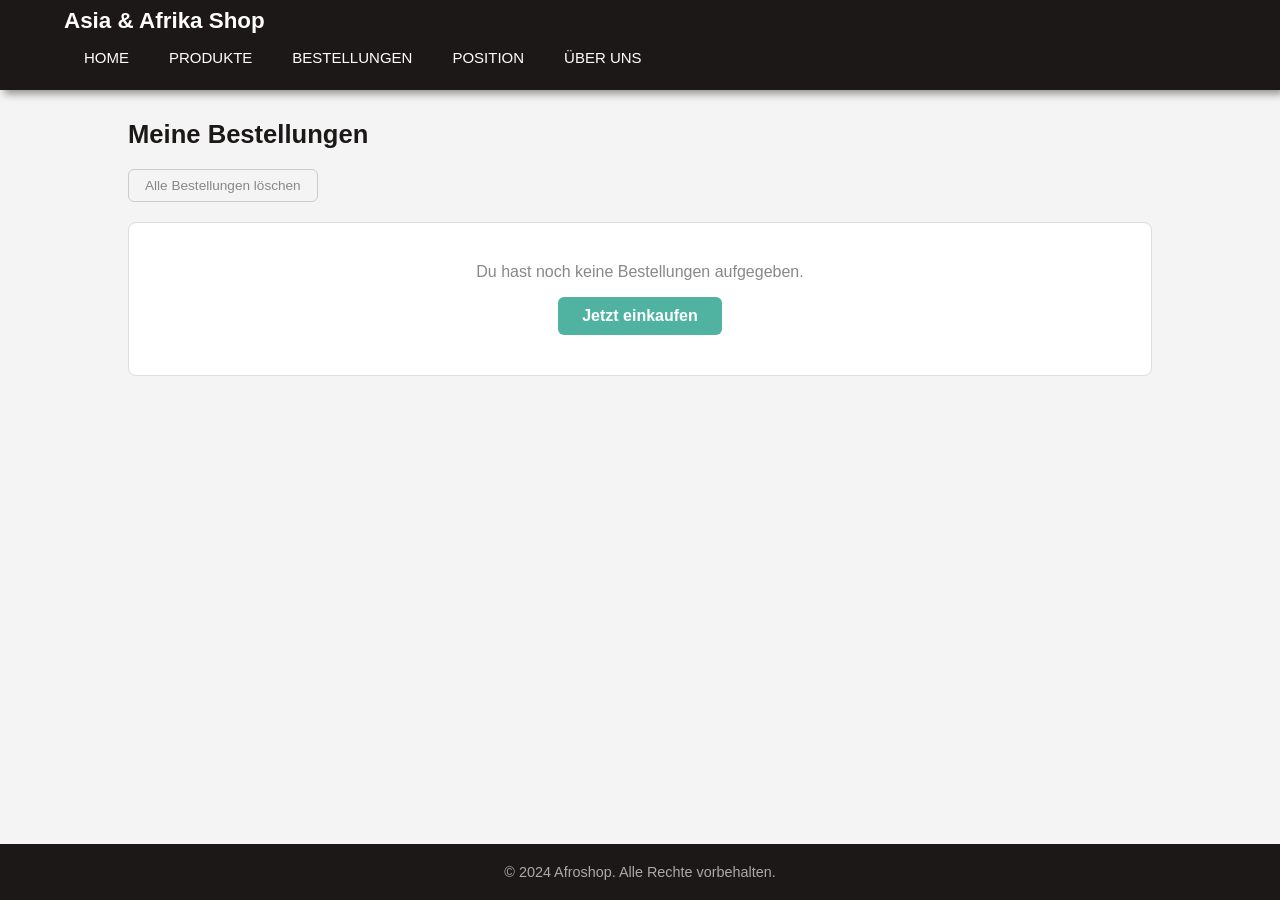
<file: SWE2_Projekt/bestellungen.html>
<!DOCTYPE html>
<html lang="de">
<head>
    <meta charset="UTF-8">
    <meta name="viewport" content="width=device-width, initial-scale=1.0">
    <title>Bestellungen – Afroshop</title>
    <link rel="stylesheet" href="main.css">
    <style>
        .orders-section {
            margin: 120px auto 40px;
            width: 80%;
        }

        .orders-section h2 {
            font-size: 1.6rem;
            margin-bottom: 20px;
            color: #1c1818;
        }

        .keine-bestellungen {
            background: #fff;
            border: 1px solid #ddd;
            border-radius: 8px;
            padding: 40px;
            text-align: center;
            color: #888;
        }

        .keine-bestellungen a {
            display: inline-block;
            margin-top: 16px;
            padding: 10px 24px;
            background-color: #50b3a2;
            color: #fff;
            text-decoration: none;
            border-radius: 6px;
            font-weight: 600;
            transition: background-color 0.2s;
        }

        .keine-bestellungen a:hover {
            background-color: #3b8c78;
        }

        .bestellung-card {
            background: #fff;
            border: 1px solid #ddd;
            border-radius: 8px;
            margin-bottom: 20px;
            overflow: hidden;
        }

        .bestellung-header {
            display: flex;
            justify-content: space-between;
            align-items: center;
            background-color: #1c1818;
            color: #fff;
            padding: 14px 20px;
        }

        .bestellung-header .bestell-nr {
            font-weight: 700;
            font-size: 1rem;
            color: #50b3a2;
        }

        .bestellung-header .bestell-datum {
            font-size: 0.85rem;
            color: #aaa;
        }

        .bestellung-artikel {
            list-style: none;
            padding: 0;
        }

        .bestellung-artikel li {
            display: grid;
            grid-template-columns: 70px 1fr auto auto;
            align-items: center;
            gap: 16px;
            padding: 12px 20px;
            border-bottom: 1px solid #f0f0f0;
        }

        .bestellung-artikel li:last-child {
            border-bottom: none;
        }

        .bestellung-artikel img {
            width: 60px;
            height: 60px;
            object-fit: cover;
            border-radius: 4px;
        }

        .artikel-name {
            font-weight: 500;
            font-size: 0.95rem;
        }

        .artikel-menge {
            color: #888;
            font-size: 0.9rem;
        }

        .artikel-preis {
            font-weight: 600;
            color: #333;
            white-space: nowrap;
        }

        .bestellung-footer {
            display: flex;
            justify-content: space-between;
            align-items: center;
            padding: 14px 20px;
            background-color: #f9f9f9;
            border-top: 1px solid #eee;
        }

        .bestellung-footer .status {
            font-size: 0.85rem;
            color: #50b3a2;
            font-weight: 600;
        }

        .bestellung-footer .gesamt {
            font-size: 1.1rem;
            font-weight: 700;
            color: #1c1818;
        }

        .alle-loeschen {
            margin-bottom: 20px;
        }

        .alle-loeschen button {
            background: none;
            border: 1px solid #ccc;
            padding: 8px 16px;
            border-radius: 6px;
            cursor: pointer;
            color: #888;
            font-size: 0.85rem;
            transition: all 0.2s;
        }

        .alle-loeschen button:hover {
            border-color: #e07b39;
            color: #e07b39;
        }
    </style>
</head>
<body>
    <header>
        <div class="container">
            <h1>Asia &amp; Afrika Shop</h1>
            <nav>
                <ul>
                    <li><a href="index1.html">Home</a></li>
                    <li><a href="produkte.html">Produkte</a></li>
                    <li><a href="bestellungen.html">Bestellungen</a></li>
                    <li><a href="position.html">Position</a></li>
                    <li><a href="ueber.html">Über uns</a></li>
                </ul>
            </nav>
        </div>
    </header>

    <div class="orders-section">
        <h2>Meine Bestellungen</h2>
        <div class="alle-loeschen">
            <button onclick="alleLoeschen()">Alle Bestellungen löschen</button>
        </div>
        <div id="bestellungen-container"></div>
    </div>

    <footer>
        <div class="container">
            <p>&copy; 2024 Afroshop. Alle Rechte vorbehalten.</p>
        </div>
    </footer>

    <script>
        function bestellungenAnzeigen() {
            var container = document.getElementById('bestellungen-container');
            var bestellungen = JSON.parse(localStorage.getItem('afroshop_bestellungen') || '[]');

            if (bestellungen.length === 0) {
                container.innerHTML = `
                    <div class="keine-bestellungen">
                        <p>Du hast noch keine Bestellungen aufgegeben.</p>
                        <a href="produkte.html">Jetzt einkaufen</a>
                    </div>`;
                return;
            }

            // Neueste Bestellung zuerst
            var sortiert = bestellungen.slice().reverse();

            container.innerHTML = sortiert.map(function (bestellung) {
                var artikelHTML = bestellung.artikel.map(function (item) {
                    return `
                        <li>
                            <img src="img/${item.image}" alt="${item.name}">
                            <span class="artikel-name">${item.name}</span>
                            <span class="artikel-menge">x${item.quantity}</span>
                            <span class="artikel-preis">${(item.price * item.quantity).toFixed(2)} €</span>
                        </li>`;
                }).join('');

                return `
                    <div class="bestellung-card">
                        <div class="bestellung-header">
                            <span class="bestell-nr">${bestellung.id}</span>
                            <span class="bestell-datum">${bestellung.datum} um ${bestellung.uhrzeit}</span>
                        </div>
                        <ul class="bestellung-artikel">
                            ${artikelHTML}
                        </ul>
                        <div class="bestellung-footer">
                            <span class="status">✓ Bestellung eingegangen</span>
                            <span class="gesamt">Gesamt: ${bestellung.gesamtpreis} €</span>
                        </div>
                    </div>`;
            }).join('');
        }

        function alleLoeschen() {
            if (confirm('Alle Bestellungen wirklich löschen?')) {
                localStorage.removeItem('afroshop_bestellungen');
                bestellungenAnzeigen();
            }
        }

        bestellungenAnzeigen();
    </script>
</body>
</html>
</file>
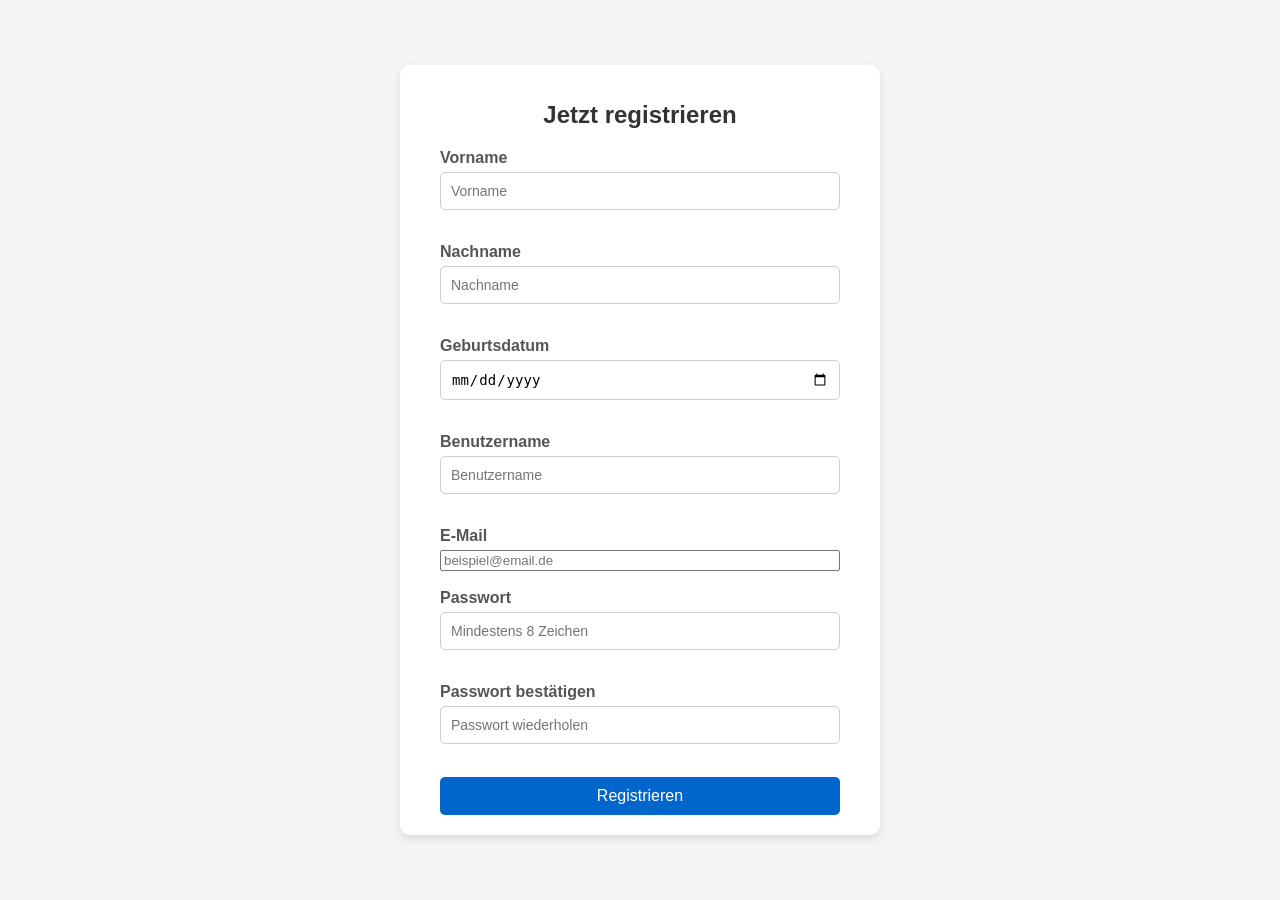
<file: SWE2_Projekt/register.html>
<!DOCTYPE html>
<html lang="de">
<head>
  <meta charset="UTF-8">
  <meta name="viewport" content="width=device-width, initial-scale=1.0">
  <title>Registrierung – Afroshop</title>
  <link rel="stylesheet" href="log_reg.css">
</head>
<body>
  <header></header>
  <div class="thebox">
    <h1>Jetzt registrieren</h1>
    <form id="registerFormular">

      <label for="firstname">Vorname</label>
      <input type="text" id="firstname" name="firstname" placeholder="Vorname" required><br>

      <label for="lastname">Nachname</label>
      <input type="text" id="lastname" name="lastname" placeholder="Nachname" required><br>

      <label for="gbdate">Geburtsdatum</label>
      <input type="date" id="gbdate" name="gbdate" required><br>

      <label for="username">Benutzername</label>
      <input type="text" id="username" name="username" placeholder="Benutzername" required><br>

      <label for="email">E-Mail</label>
      <input type="email" id="email" name="email" placeholder="beispiel@email.de" required><br>

      <label for="enterpass">Passwort</label>
      <input type="password" id="enterpass" name="enterpass" placeholder="Mindestens 8 Zeichen" minlength="8" required><br>

      <label for="confirmpass">Passwort bestätigen</label>
      <input type="password" id="confirmpass" name="confirmpass" placeholder="Passwort wiederholen" required><br>

      <button type="submit">Registrieren</button>
    </form>
  </div>
  <script src="log_reg.js"></script>
  <footer></footer>
</body>
</html>
</file>
<file: SWE2_Projekt/main.css>
/* =============================================================
   main.css – Afroshop · Zentrales Stylesheet
   ============================================================= */

/* --- Reset & Basis --- */
*, *::before, *::after {
    margin: 0;
    padding: 0;
    box-sizing: border-box;
}

html, body {
    height: 100%;
    font-family: 'Roboto', Arial, sans-serif;
    background-color: #f4f4f4;
    color: #333;
    display: flex;
    flex-direction: column;
}

/* --- Layout --- */
.container {
    flex: 1;
    width: 80%;
    margin: auto;
}

/* --- Header & Navigation --- */
header {
    z-index: 10;
    height: 90px;
    width: 100%;
    background-color: #1c1818;
    color: #fff;
    position: fixed;
    top: 0;
    left: 0;
    box-shadow: 4px 4px 8px rgba(0, 0, 0, 0.4);
    display: flex;
    justify-content: space-between;
    align-items: center;
    padding: 0 5%;
}

header h1 {
    font-size: 1.4rem;
    font-weight: 600;
    white-space: nowrap;
}

header a {
    color: #fff;
    text-decoration: none;
    text-transform: uppercase;
    font-size: 15px;
}

header ul {
    list-style: none;
    display: flex;
    margin: 0;
    padding: 0;
}

header li {
    padding: 15px 20px;
    border-radius: 8px;
    cursor: pointer;
    transition: background-color 0.2s;
}

header li:hover {
    background-color: #424247;
}

/* --- Warenkorb-Icon --- */
header .shopping {
    position: relative;
    cursor: pointer;
}

header .shopping img {
    width: 40px;
}

header .shopping span {
    background: red;
    border-radius: 50%;
    color: #fff;
    position: absolute;
    top: -5px;
    left: 100%;
    padding: 3px 10px;
    font-size: 12px;
}

/* --- Hero-Bereich --- */
.hero {
    background-image: url('360_F_533604716_t24WAY33wmEDeiMMUheX4Bk6WCRaAsgd.jpg');
    background-size: cover;
    background-position: center;
    height: 300px;
    color: #fff;
    text-align: center;
    display: flex;
    align-items: center;
    justify-content: center;
    margin-top: 90px;
}

.hero h1 {
    font-size: 3rem;
    text-shadow: 2px 2px 6px rgba(0,0,0,0.6);
}

/* --- Produktliste (Produkte-Seite) --- */
.list {
    display: grid;
    grid-template-columns: repeat(3, 1fr);
    gap: 20px;
    margin: 120px auto 40px;
    width: 90%;
}

.list .item {
    text-align: center;
    background-color: #fff;
    padding: 20px;
    border-radius: 8px;
    box-shadow: 0 4px 12px rgba(0,0,0,0.1);
    transition: transform 0.2s, box-shadow 0.2s;
}

.list .item:hover {
    transform: translateY(-4px);
    box-shadow: 0 8px 20px rgba(0,0,0,0.15);
}

.list .item img {
    width: 90%;
    height: 250px;
    object-fit: cover;
    border-radius: 4px;
}

.list .item .title {
    font-weight: 600;
    margin: 12px 0 6px;
    font-size: 1rem;
}

.list .item .price {
    color: #50b3a2;
    font-size: 1.1rem;
    font-weight: 600;
    margin-bottom: 12px;
}

.list .item button {
    background-color: #1c1f25;
    color: #fff;
    width: 100%;
    padding: 10px;
    border: none;
    border-radius: 4px;
    cursor: pointer;
    font-size: 0.95rem;
    transition: background-color 0.2s;
}

.list .item button:hover {
    background-color: #50b3a2;
}

/* --- Warenkorb-Seitenleiste --- */
.card {
    position: fixed;
    top: 0;
    left: 100%;
    width: 480px;
    background-color: #453e3b;
    height: 100vh;
    transition: left 0.4s ease;
    z-index: 100;
    overflow-y: auto;
}

.active .card {
    left: calc(100% - 480px);
}

.active .container {
    transform: translateX(-200px);
    transition: transform 0.4s ease;
}

.card h1 {
    color: #50b3a2;
    font-weight: 300;
    padding: 0 20px;
    height: 80px;
    display: flex;
    align-items: center;
    border-bottom: 1px solid rgba(255,255,255,0.1);
}

.listCard {
    list-style: none;
    padding: 10px 0;
}

.listCard li {
    display: grid;
    grid-template-columns: 90px repeat(3, 1fr);
    align-items: center;
    color: #fff;
    padding: 10px 16px;
    border-bottom: 1px solid rgba(255,255,255,0.07);
}

.listCard li div {
    display: flex;
    justify-content: center;
    align-items: center;
}

.listCard li img {
    width: 80px;
    height: 80px;
    object-fit: cover;
    border-radius: 4px;
}

.listCard li button {
    background-color: rgba(255,255,255,0.15);
    border: none;
    color: #fff;
    width: 28px;
    height: 28px;
    border-radius: 4px;
    cursor: pointer;
    font-size: 1rem;
    transition: background-color 0.2s;
}

.listCard li button:hover {
    background-color: #50b3a2;
}

.listCard .count {
    margin: 0 8px;
    font-weight: 600;
}

/* --- Checkout-Leiste --- */
.card .checkOut {
    position: sticky;
    bottom: 0;
    width: 100%;
    display: grid;
    grid-template-columns: repeat(3, 1fr);
    background-color: #1c1f25;
}

.card .checkOut div,
.card .checkOut button {
    height: 60px;
    display: flex;
    justify-content: center;
    align-items: center;
    font-weight: 600;
    cursor: pointer;
    border: none;
    font-size: 0.95rem;
}

.card .checkOut .total {
    background-color: #50b3a2;
    color: #fff;
}

.card .checkOut .closeShopping {
    background-color: #333;
    color: #ccc;
    transition: background-color 0.2s;
}

.card .checkOut .closeShopping:hover {
    background-color: #444;
}

.card .checkOut button#orderButton {
    background-color: #e07b39;
    color: #fff;
    transition: background-color 0.2s;
}

.card .checkOut button#orderButton:hover {
    background-color: #c9692a;
}

/* --- Bestellungen-Seite --- */
.orders-section {
    margin: 120px auto 40px;
    width: 80%;
}

.orders-section h2 {
    font-size: 1.6rem;
    margin-bottom: 20px;
    color: #333;
}

#orderlist {
    background: #fff;
    list-style: none;
    border: 1px solid #ddd;
    border-radius: 8px;
    overflow: hidden;
}

#orderlist li {
    padding: 16px 20px;
    border-bottom: 1px dotted #ccc;
    line-height: 1.8;
}

#orderlist li:last-child {
    border-bottom: none;
}

.ordern {
    font-weight: bold;
    color: #50b3a2;
    font-size: 1rem;
}

/* --- Über-uns & Karte --- */
.content {
    margin-top: 110px;
    padding: 40px 10%;
}

.abouti-section h2 {
    font-size: 1.8rem;
    margin-bottom: 16px;
    color: #1c1818;
}

.abouti-section p {
    line-height: 1.8;
    margin-bottom: 12px;
    color: #555;
}

.team-member {
    display: inline-block;
    text-align: center;
    margin: 20px;
    vertical-align: top;
}

.team-member img {
    width: 100px;
    height: 100px;
    border-radius: 50%;
    object-fit: cover;
    margin-bottom: 8px;
}

.team-member h3 {
    font-size: 1rem;
    color: #333;
}

.team-member p {
    font-size: 0.85rem;
    color: #777;
}

/* --- Karte --- */
#mapid {
    margin-top: 90px;
    height: 80vh;
}

/* --- Footer --- */
footer {
    background-color: #1c1818;
    color: #aaa;
    text-align: center;
    padding: 20px;
    margin-top: auto;
    font-size: 0.9rem;
}

/* --- Responsive --- */
@media (max-width: 768px) {
    .list {
        grid-template-columns: repeat(2, 1fr);
    }

    header h1 {
        font-size: 1rem;
    }

    header li {
        padding: 10px 12px;
    }

    .card {
        width: 100%;
    }

    .active .card {
        left: 0;
    }
}

@media (max-width: 480px) {
    .list {
        grid-template-columns: 1fr;
    }
}
</file>
<file: SWE2_Projekt/log_reg.css>
body {
    font-family: Arial, sans-serif;
    background-color: #f4f4f4;
    margin: 0;
    padding: 0;
    display: flex;
    justify-content: center;
    align-items: center;
    height: 100vh;
}

header, footer {
    display: none;
}

.thebox {
    background-color: #ffffff;
    padding: 20px 40px;
    border-radius: 10px;
    box-shadow: 0 4px 8px rgba(0, 0, 0, 0.1);
    max-width: 400px;
    width: 100%;
}

h1 {
    text-align: center;
    color: #333333;
    font-size: 24px;
    margin-bottom: 20px;
}

/* Formular-Stile */
form {
    display: flex;
    flex-direction: column;
}

label {
    margin-bottom: 5px;
    color: #555555;
    font-weight: bold;
}

input[type="text"],
input[type="date"],
input[type="password"] {
    padding: 10px;
    margin-bottom: 15px;
    border: 1px solid #cccccc;
    border-radius: 5px;
    font-size: 14px;
    width: calc(100% - 22px);
}

input[type="text"]:focus,
input[type="date"]:focus,
input[type="password"]:focus {
    border-color: #0066cc;
    outline: none;
    box-shadow: 0 0 5px rgba(0, 102, 204, 0.3);
}

/* Button-Stile */
button {
    background-color: #0066cc;
    color: #ffffff;
    padding: 10px;
    border: none;
    border-radius: 5px;
    cursor: pointer;
    font-size: 16px;
}

button:hover {
    background-color: #005bb5;
}

button:active {
    background-color: #004c99;
}

@media (max-width: 480px) {
    .thebox {
        padding: 20px;
    }

    input[type="text"],
    input[type="date"],
    input[type="password"] {
        width: calc(100% - 20px);
    }
}
</file>
